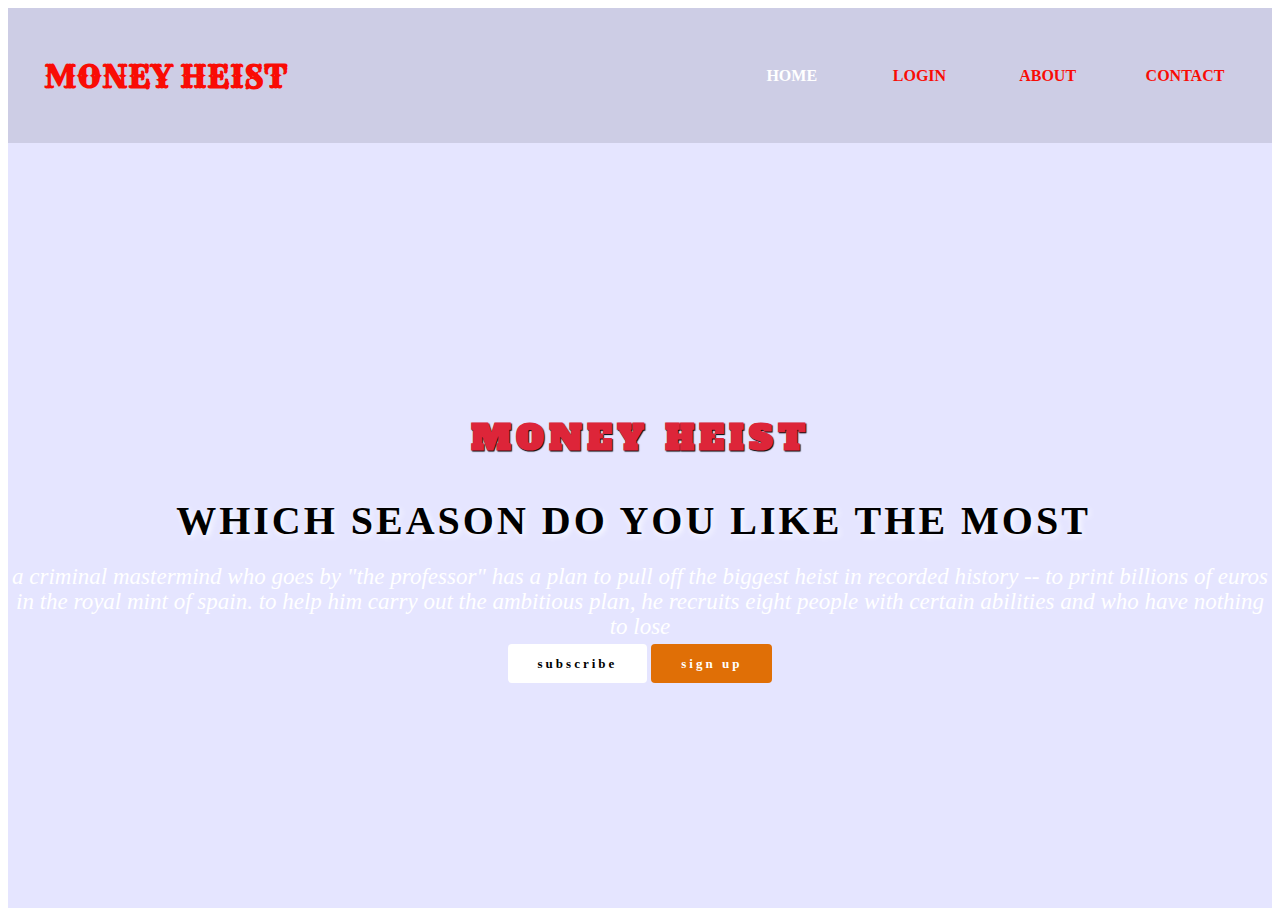
<file: index.html>
<!DOCTYPE html>
<html>
<head>
<meta charset="utf-8">
<title>Home</title>
    <link rel="preconnect" href="https://fonts.googleapis.com">
<link rel="preconnect" href="https://fonts.gstatic.com" crossorigin>
<link href="https://fonts.googleapis.com/css2?family=Lobster+Two:ital@1&family=Rye&display=swap" rel="stylesheet">
  
    <link rel="preconnect" href="https://fonts.googleapis.com">
<link rel="preconnect" href="https://fonts.gstatic.com" crossorigin>
<link href="https://fonts.googleapis.com/css2?family=Alfa+Slab+One&family=Lobster+Two:ital@1&family=Rye&display=swap" rel="stylesheet">
    
    <link
    rel="stylesheet"
    href="https://cdnjs.cloudflare.com/ajax/libs/animate.css/4.1.1/animate.min.css"
  />
    
    <link rel="stylesheet" type="text/css" href="styles.css">
</head>
<body>
<header>
<nav>
<div class="logo"><h1 class="animate__animated animate__zoomIn animate__infinite">MONEY HEIST</h1></div>
<div class="menu">		
<a href="index.html">Home</a>
    <a href="login.html">Login</a>
    <a href="about.html">About</a>
    <a href="contact.html">Contact</a>
    </div>
    </nav>
    <main>
    <section>
        <h3 class="animate__animated animate__wobble">MONEY HEIST</h3>
        <h1 class="animate__animated animate__zoomIn">WHICH SEASON DO YOU LIKE THE MOST&nbsp;<span class="changeContent"></span></h1>
        <p>
A criminal mastermind who goes by "The Professor" has a plan to pull off the biggest heist in recorded history -- to print billions of euros in the Royal Mint of Spain. To help him carry out the ambitious plan, he recruits eight people with certain abilities and who have nothing to lose</p>
        <div>
            <a href="#" class="btnone">Subscribe</a>
        <a href="reg.html" class="btntwo">Sign Up</a>
        </div>
        </section>
    </main>
    </header>
 </body>
</html>
</file>
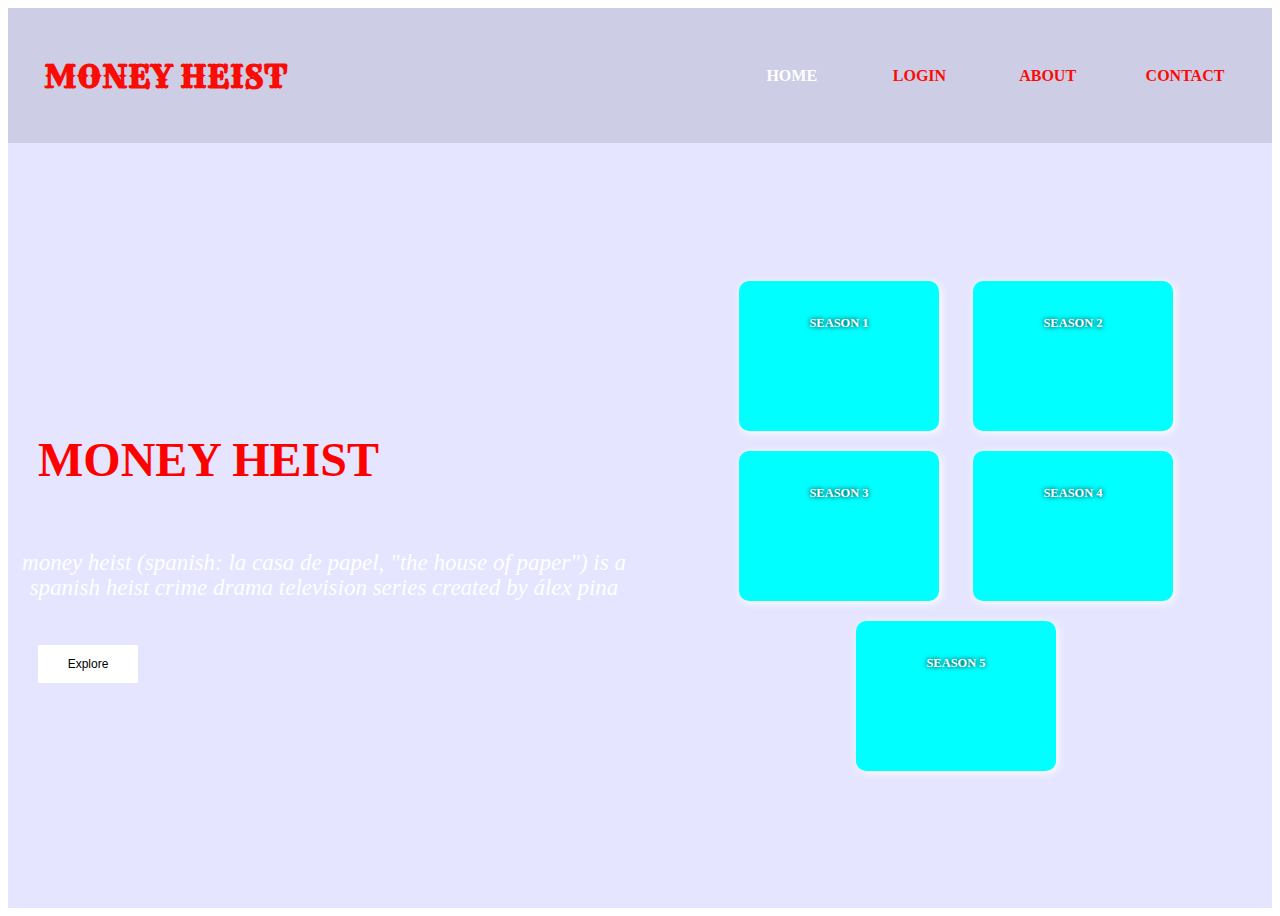
<file: about.html>
<!DOCTYPE html>
<html>
<head>
<meta charset="utf-8">
<title>About</title>
    <link rel="preconnect" href="https://fonts.googleapis.com">
<link rel="preconnect" href="https://fonts.gstatic.com" crossorigin>
<link href="https://fonts.googleapis.com/css2?family=Lobster+Two:ital@1&family=Rye&display=swap" rel="stylesheet">
  
    <link rel="preconnect" href="https://fonts.googleapis.com">
<link rel="preconnect" href="https://fonts.gstatic.com" crossorigin>
<link href="https://fonts.googleapis.com/css2?family=Alfa+Slab+One&family=Lobster+Two:ital@1&family=Rye&display=swap" rel="stylesheet">
    
    <link
    rel="stylesheet"
    href="https://cdnjs.cloudflare.com/ajax/libs/animate.css/4.1.1/animate.min.css"
  />
    
    <link rel="stylesheet" type="text/css" href="styles.css">
</head>
<body>
<header>
<nav>
<div class="logo"><h1 class="animate__animated animate__zoomIn animate__infinite">MONEY HEIST</h1></div>
<div class="menu">		
<a href="index.html">Home</a>
    <a href="login.html">Login</a>
    <a href="about.html">About</a>
    <a href="contact.html">Contact</a>
    
    </div>
    </nav>
    <main>
    <section class="row">
        <div class="col">
        <h4 class="heading">Money Heist</h4>
        <p>Money Heist (Spanish: La casa de papel, "The House of Paper") is a Spanish heist crime drama television series created by Álex Pina</p>
        <button>Explore</button>
        </div>
        <div class="col">
        <div class="card card1">
            <h5>Season 1</h5>
            <p></p>
            </div>
            
            <div class="card card2">
            <h5>Season 2</h5>
            <p></p>
            </div>
            
            <div class="card card3">
            <h5>Season 3</h5>
            <p></p>
            </div>
            
            <div class="card card4">
            <h5>Season 4</h5>
            <p></p>
            </div>
            
            
            <div class="card card5">
            <h5>Season 5</h5>
            <p></p>
            </div>
        </div>
        </section>
    </main>
    </header>
    </body>
</html>
</file>
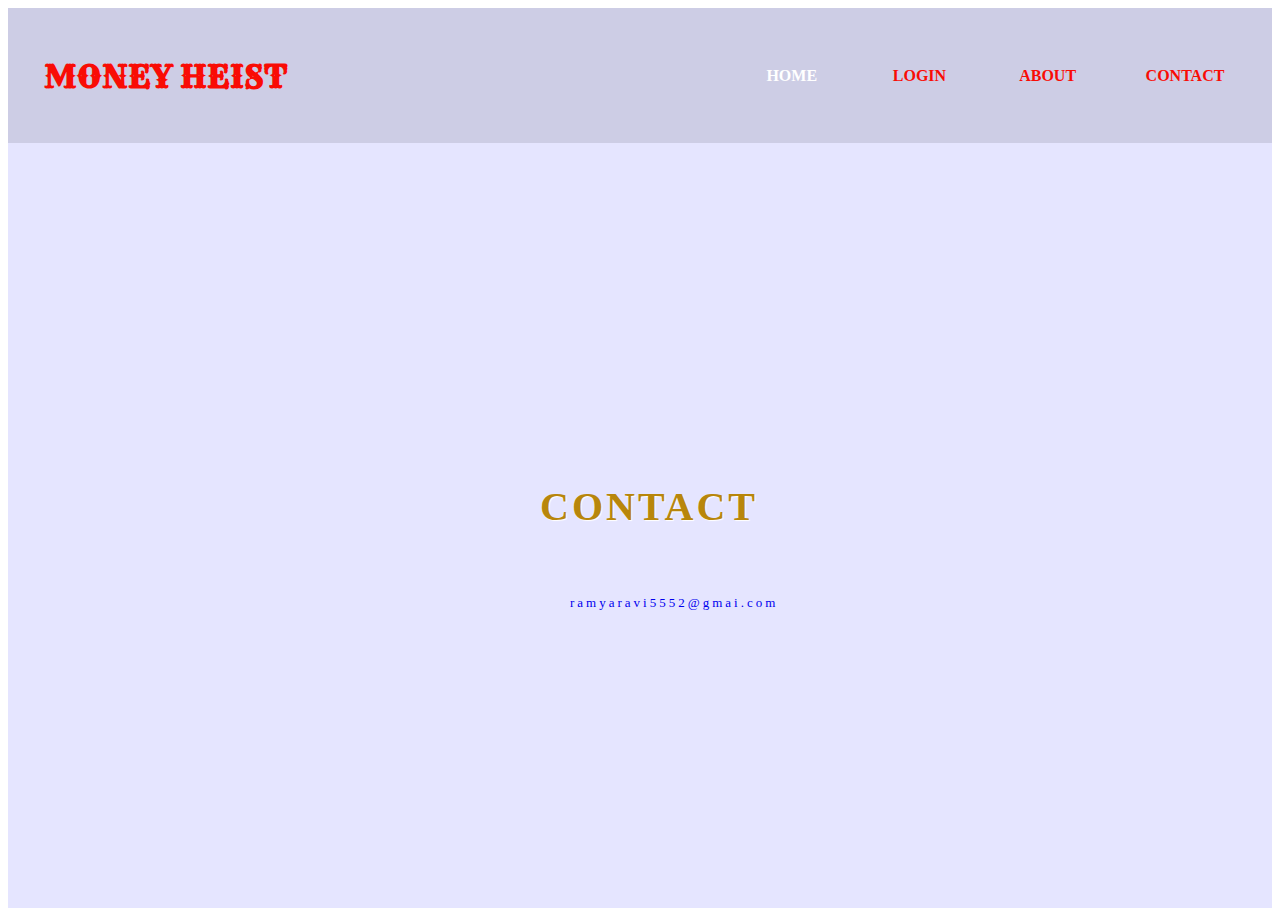
<file: contact.html>
<!DOCTYPE html>
<html>
<head>
<meta charset="utf-8">
<title>Contact</title>
    <link rel="preconnect" href="https://fonts.googleapis.com">
<link rel="preconnect" href="https://fonts.gstatic.com" crossorigin>
<link href="https://fonts.googleapis.com/css2?family=Lobster+Two:ital@1&family=Rye&display=swap" rel="stylesheet">
  
    <link rel="preconnect" href="https://fonts.googleapis.com">
<link rel="preconnect" href="https://fonts.gstatic.com" crossorigin>
<link href="https://fonts.googleapis.com/css2?family=Alfa+Slab+One&family=Lobster+Two:ital@1&family=Rye&display=swap" rel="stylesheet">
    
    <link rel="stylesheet" href="https://pro.fontawesome.com/releases/v5.10.0/css/all.css" integrity="sha384-AYmEC3Yw5cVb3ZcuHtOA93w35dYTsvhLPVnYs9eStHfGJvOvKxVfELGroGkvsg+p" crossorigin="anonymous"/>
    
    <link
    rel="stylesheet"
    href="https://cdnjs.cloudflare.com/ajax/libs/animate.css/4.1.1/animate.min.css"
  />
    
    <link rel="stylesheet" type="text/css" href="styles.css">
</head>
<body>
<header>
<nav>
<div class="logo"><h1 class="animate__animated animate__zoomIn animate__infinite">MONEY HEIST</h1></div>
<div class="menu">		
<a href="index.html">Home</a>
    <a href="login.html">Login</a>
    <a href="about.html">About</a>
    <a href="contact.html">Contact</a>
    </div>
    </nav>
    <main>
    <section class="contact">
        <h1>contact</h1>
        <div>
            <i class="fas fa-envelope"></i>
        <a href='mailto:ramyaravi5552@gmail.com' target="_blank">ramyaravi5552@gmai.com</a>
        </div> 
            
                </section>
            </main>
    </main>
    </header>
    </body>
</html>
</file>
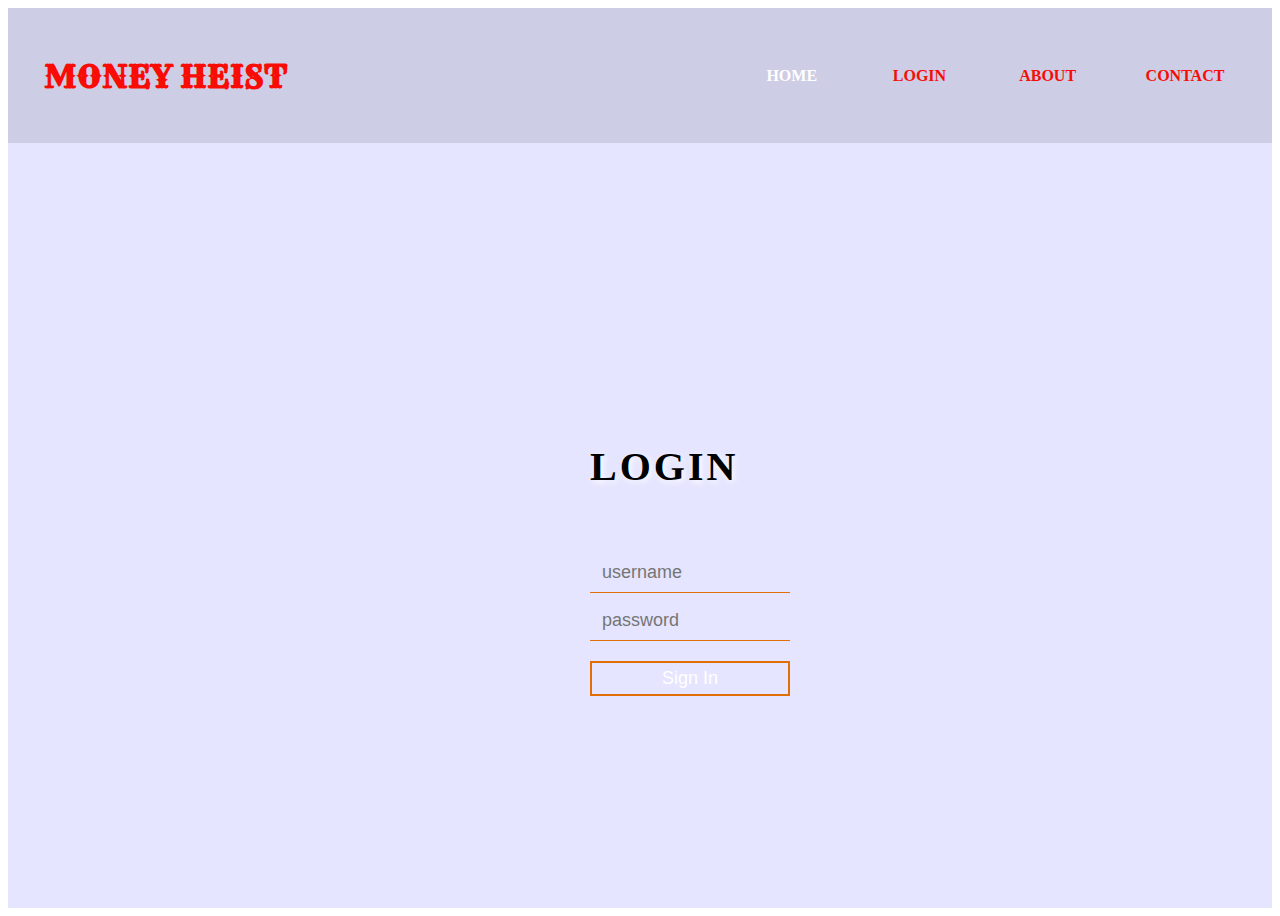
<file: login.html>
<!DOCTYPE html>
<html>
<head>
<meta charset="utf-8">
<title>Login</title>
    <link rel="preconnect" href="https://fonts.googleapis.com">
<link rel="preconnect" href="https://fonts.gstatic.com" crossorigin>
<link href="https://fonts.googleapis.com/css2?family=Lobster+Two:ital@1&family=Rye&display=swap" rel="stylesheet">
  
    <link rel="preconnect" href="https://fonts.googleapis.com">
<link rel="preconnect" href="https://fonts.gstatic.com" crossorigin>
<link href="https://fonts.googleapis.com/css2?family=Alfa+Slab+One&family=Lobster+Two:ital@1&family=Rye&display=swap" rel="stylesheet">
    
    <link
    rel="stylesheet"
    href="https://cdnjs.cloudflare.com/ajax/libs/animate.css/4.1.1/animate.min.css"
  />
    
    <link rel="stylesheet" href="https://pro.fontawesome.com/releases/v5.10.0/css/all.css" integrity="sha384-AYmEC3Yw5cVb3ZcuHtOA93w35dYTsvhLPVnYs9eStHfGJvOvKxVfELGroGkvsg+p" crossorigin="anonymous"/>

    
    <link rel="stylesheet" type="text/css" href="styles.css">
</head>
<body>
<header>
<nav>
<div class="logo"><h1 class="animate__animated animate__zoomIn animate__infinite">MONEY HEIST</h1></div>
<div class="menu">		
<a href="index.html">Home</a>
    <a href="login.html">Login</a>
    <a href="about.html">About</a>
    <a href="contact.html">Contact</a>
    </div>
    </nav>
    <main>
    <section class="login-box">
        <h1>Login</h1>
        <div class="textbox">
            <i class="fas fa-user"></i>
            <input type="text" name="" placeholder="username">
        </div>
            <div class="textbox">
            
                <i class="fas fa-lock"></i>
            <input type="password" name="" placeholder="password">
        </div>
                <input type="button" class="btn" value="Sign In" name="">
                
                </section>
            </main>
    </header>
    </body>
</html>
</file>
<file: styles.css>
{
    margin: 0;
    padding: 0;
    box-sizing: border-box;
}
header{
    width: 100%;
    height: 100vh;
    background-image: linear-gradient(rgba(0,0,255,0.1),rgba(0,0,255,0.1)),
        url(https://images.hdqwalls.com/wallpapers/bthumb/2020-money-heist-ei.jpg);
    background-repeat: no-repeat;
    background-size: cover;
    
}

nav{
    width: 100%;
    height: 15vh;
    background-color: rgba(0,0,0,0.1);
    display: flex;
    justify-content: space-between;
    align-items: center;
    text-transform: uppercase;
    
}
nav .logo{
    width: 25%;
    text-align: center;
    color: #F90C05;
    font-family: 'Lobster Two', cursive;
font-family: 'Rye', cursive;
}

nav .menu{
    width: 40%;
    display: flex;
    justify-content: space-around;
}
nav .menu a{
    width: 25%;
    text-decoration: none;
    color:#F90C05;
    font-weight: bold;

}
nav .menu a:first-child{
    color: white;
}

main{
    width: 100%;
    height: 85vh;
    display: flex;
    color: white;
    justify-content: center;
    align-items: center;
    text-align: center;
}
section{
    text-transform: uppercase;
}

section h3{
    font-size: 35px;
    font-weight: 800;
    letter-spacing: 5px;
    text-shadow: 1px 1px 1px black;
    color:#DD2539;
    text-decoration-style:solid;
    font-family: 'Alfa Slab One', cursive;
    
    

    
}
section h1{
    margin: 30px 0 20px 0px;
    font-size:40px;
    font-weight: 900;
    letter-spacing: 3px;
    text-shadow: 2px 2px 6px white;
    color:black;

    
    
    
}
section h1 span{
    text-shadow: 2px 1px 6px #62259B;

    text-transform: uppercase;
}

section p{
    font-size: 23px;
    font-weight: 400;
    font-style:italic;
    margin: 0 0 15px 0;
    text-transform:lowercase;
    color:white;
    }

section a{
    padding: 12px 30px;
    border-radius: 4px;
    outline: none;
    font-size: 13px;
    font-weight: 500;
    text-decoration: none;
    letter-spacing: 3px;
    text-transform: lowercase;
    
}

.btnone{
    background-color: #fff;
    color:#000;
    font-weight: bold;
}
.btntwo{
    background-color: #E06F06;
    color:#fff;
    font-weight: bold;
}

.changeContent:after{
    content: "";
    animation: changetext 10s infinite linear;
    
}
@keyframes changetext{
    0%{content: "Season 1"; color:crimson;}
    20%{content: "Season 2"; color:darksalmon; }
    40%{content: "Season 3"; color:chartreuse}
    80%{content: "Season 4"; color:darkmagenta;}
    100%{content: "Season 5"; color: forestgreen;}
}










/* Login */


.login-box{
    width: 200px;
    position: absolute;
    top: 50%;
    left: 50%;
    transform: translate(-50px,-50px);
    color:darkorange;
}

.textbox i{
    float: left;
    text-align: center;
}

.login-box h1{
    float:  left;
    font-size: 40px;
    border-bottom: : 6px solid #E06F06;
    margin-bottom: 50px;
    padding: 13px 0;
}

.textbox{
    width: 100%;
    font-size: 20px;
    padding:8px 0;
    margin: 8px 0;
    overflow: hidden;
    border-bottom: 1px solid #E06F06;
    
}

.textbox input{
    background: none;
    color: white;
    border: none;
    outline: none;
    font-size: 18px;
    width: 80px;
    float: left;
    margin: 0 10px;
    
    
}


.btn{
    width: 100%;
    background: none;
    color: white;
    font-size: 18px;
    border: 2px solid #E06F06;
    padding: 5px;
    cursor: pointer;
    margin: 12px 0;
    
    
}
        
        
        
        
        
        
        
        
        /*About*/

.row{
    display: flex; /*side by side displaying*/
    height: 88%;
    align-items: center;
}

.col{
    flex-basis: 50%; /* divided 2 col same size*/
}

h4{
    color: red;
    font-size: 300%;
    float: left;
    margin-left: 30px;
    
}

p{
    color: black;
    line-height: 25px;
    font-size: 20px;
    justify-content:left;
    float: left;
    
}   


button{
width: 100px;
    color: #000;
    font-size:12px;
    padding: 12px 0;
    background: #fff;
    border: none;
    outline: none;
    margin-top:30px;
    float: left;
    margin-left: 30px;
}
    
.card{
    width: 200px;
    height: 150px;
    display: inline-block;
    border-radius: 10px;
    padding: 15px 25px;
    box-sizing: border-box;
    cursor: pointer;
    margin: 10px 15px;
    background-color: aqua;
    font-size: 15px;
    background-position: center;
    background-size: cover;
    transition: transform 0.3s;
    box-shadow: 2px 2px 8px #fff;
    
    
}
.card:hover{
    transform: translateY(-30px);
}
    
    
.card2{
    background-image: url(https://w0.peakpx.com/wallpaper/317/208/HD-wallpaper-money-heist-casa-de-papel-house-of-paper-la-casa-de-papel-netflix-professor-robbers-royal-mint-spain-tokyo-thumbnail.jpg);
    
}
    
.card1{
    background-image: url(https://w0.peakpx.com/wallpaper/207/188/HD-wallpaper-la-casa-de-papel-ceries-serie-thumbnail.jpg);
}

.card3{
    background-image: url(https://w0.peakpx.com/wallpaper/302/290/HD-wallpaper-money-heist-berlin-el-professor-la-casa-de-papel-money-heist-s4-nairobi-raquel-tokio.jpg);
}

.card4{
    background-image: url(https://www.geo.tv/assets/uploads/updates/2021-09-02/368444_8595160_updates.jpg);
}

.card5{
    background-image: url(https://w0.peakpx.com/wallpaper/435/102/HD-wallpaper-money-heist-amoled-web-series-thumbnail.jpg);
}
    

h5{
    color: #fff;
    text-shadow: 0 0 5px #000;
}

.card p{
    font-size: 10px;
}




/* contact */


.contact
    {
    width: 200px;
    position: absolute;
    color:darkorange;
    
    }

.contact h1{
    float:  left;
    font-size: 40px;
    border-bottom: : 6px solid #E06F06;
    margin-bottom: 50px;
    padding: 13px 0;
    color:darkgoldenrod;
    text-shadow: 1px 1px 1px white;
    
}
</file>
